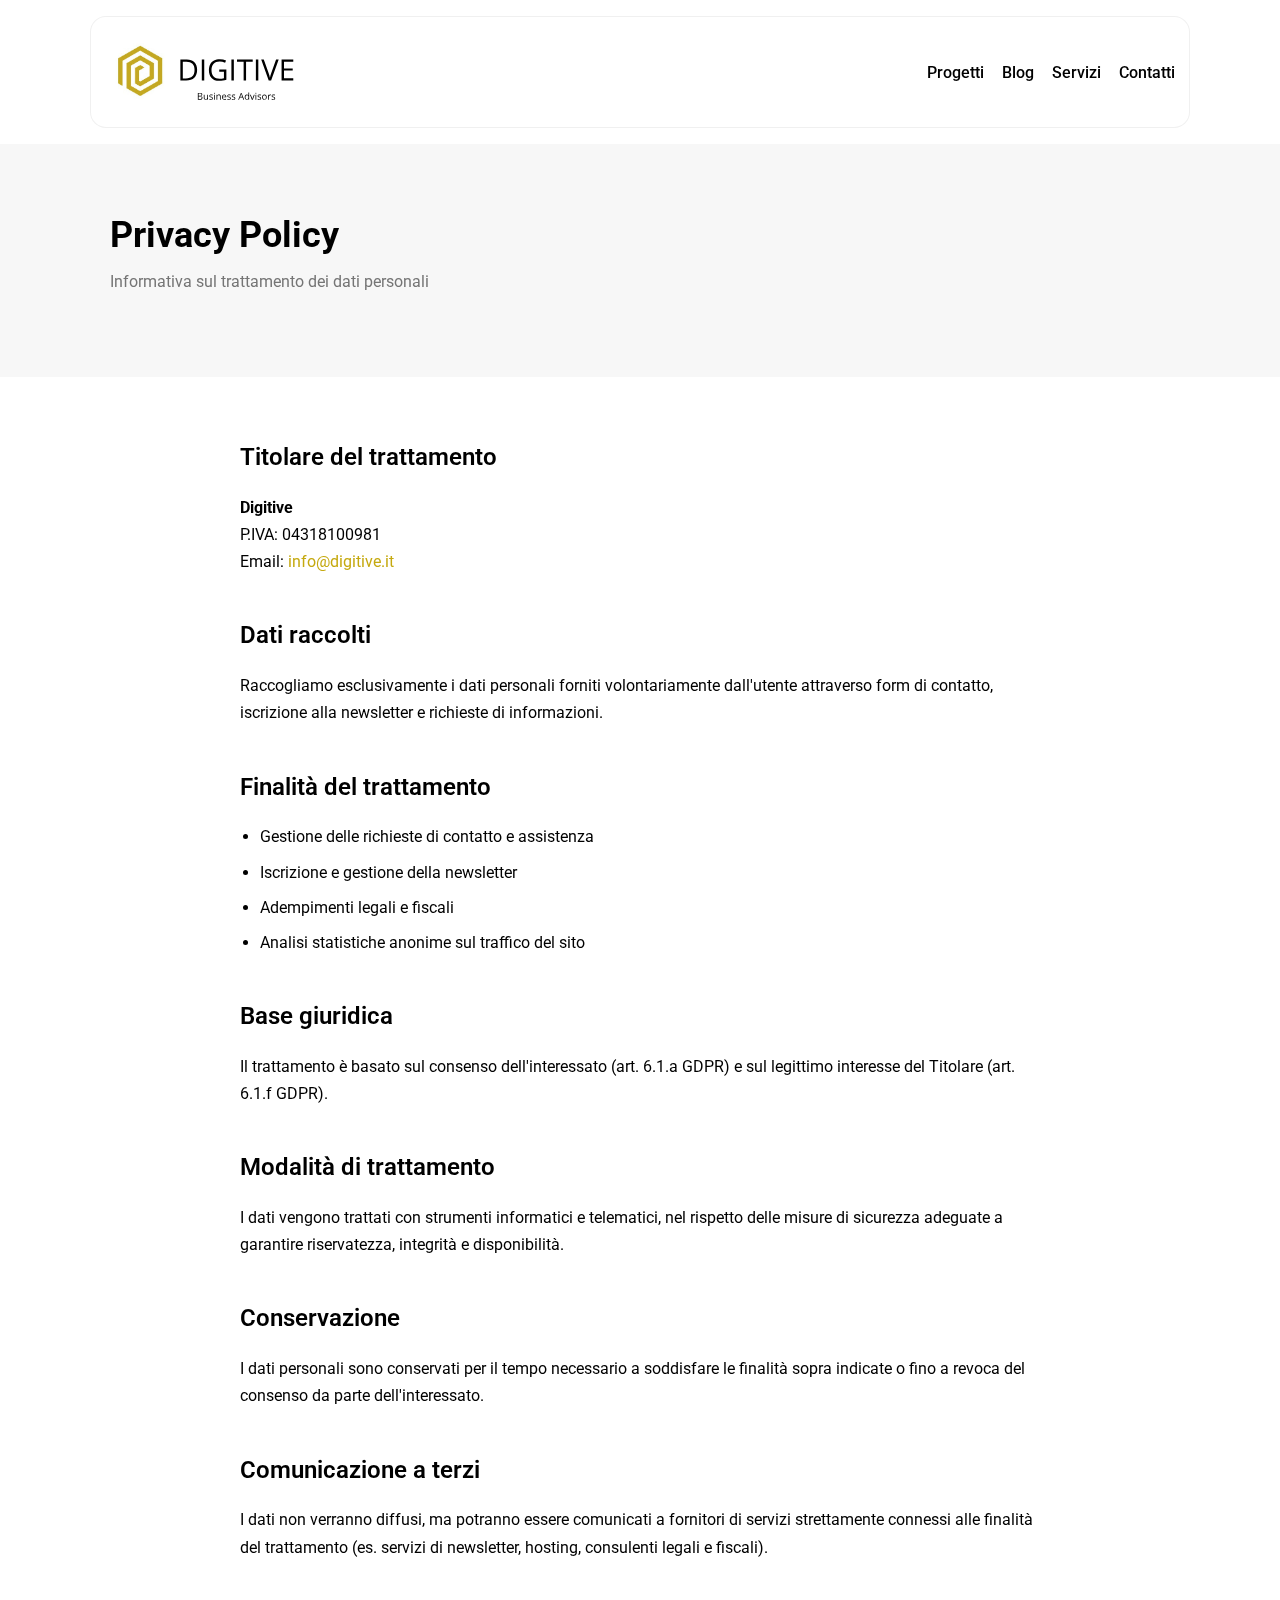
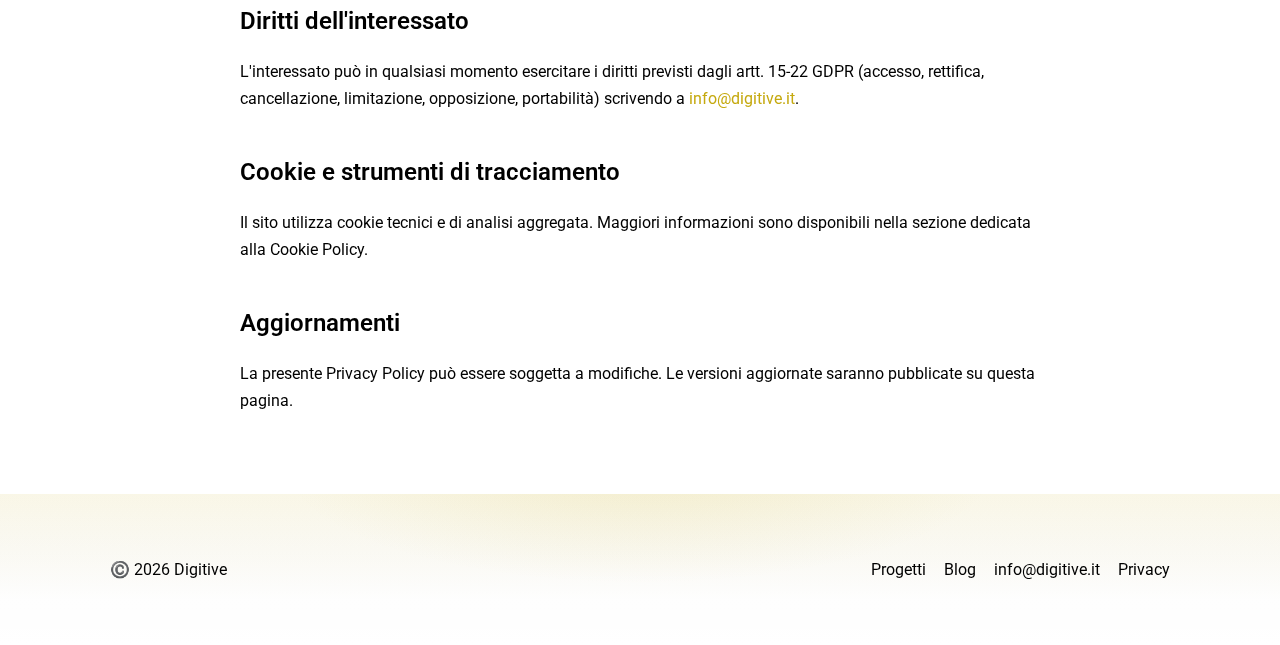
<file: privacy.html>
<!DOCTYPE html>
<html lang="it">
<head>
  <meta charset="utf-8">
  <meta name="viewport" content="width=device-width, initial-scale=1">
  <title>Privacy Policy — Digitive</title>
  <meta name="description" content="Privacy Policy di Digitive - Informativa sul trattamento dei dati personali.">
  <link rel="preconnect" href="https://fonts.gstatic.com" crossorigin>
  <link href="https://fonts.googleapis.com/css2?family=Roboto:wght@300;400;500;700&display=swap" rel="stylesheet">
  <link rel="stylesheet" href="css/style.css">

  <!-- Favicon -->
  <link rel="icon" href="img/favicon.png" type="image/png" sizes="32x32">
  <link rel="icon" href="img/favicon.png" type="image/png" sizes="16x16">
  <link rel="apple-touch-icon" href="img/favicon.png">

  <!-- Open Graph / Twitter -->
  <meta property="og:type" content="website">
  <meta property="og:title" content="Privacy Policy — Digitive">
  <meta property="og:description" content="Privacy Policy di Digitive - Informativa sul trattamento dei dati personali.">
  <meta property="og:url" content="https://digitive.it/privacy.html">
  <meta property="og:image" content="https://digitive.it/img/og-digitive.jpg">
  <meta property="og:image:width" content="1200">
  <meta property="og:image:height" content="630">
  <meta property="og:site_name" content="Digitive">
  <meta name="twitter:card" content="summary_large_image">
  <meta name="twitter:title" content="Privacy Policy — Digitive">
  <meta name="twitter:description" content="Privacy Policy di Digitive - Informativa sul trattamento dei dati personali.">
  <meta name="twitter:image" content="https://digitive.it/img/og-digitive.jpg">
</head>
<body>
  <header class="nav-wrap">
    <nav class="container nav">
      <a class="brand" href="/">
        <img src="img/digitive_logo.svg" alt="Digitive" class="logo" loading="eager">
      </a>

      <button class="hamburger" aria-label="Apri menu" onclick="document.body.classList.toggle('menu-open')">☰</button>
      <ul class="menu">
        <li><a href="projects.html">Progetti</a></li>
        <li><a href="blog/">Blog</a></li>
        <li><a href="/#servizi">Servizi</a></li>
        <li><a href="/#contatti">Contatti</a></li>
      </ul>
    </nav>
  </header>

  <section class="page-hero">
    <div class="container">
      <h1>Privacy Policy</h1>
      <p>Informativa sul trattamento dei dati personali</p>
    </div>
  </section>

  <section class="privacy-content">
    <div class="container">
      <div class="privacy-text">
        <h2>Titolare del trattamento</h2>
        <p><strong>Digitive</strong><br>
        P.IVA: 04318100981<br>
        Email: <a href="mailto:info@digitive.it">info@digitive.it</a></p>

        <h2>Dati raccolti</h2>
        <p>Raccogliamo esclusivamente i dati personali forniti volontariamente dall'utente attraverso form di contatto, iscrizione alla newsletter e richieste di informazioni.</p>

        <h2>Finalità del trattamento</h2>
        <ul>
          <li>Gestione delle richieste di contatto e assistenza</li>
          <li>Iscrizione e gestione della newsletter</li>
          <li>Adempimenti legali e fiscali</li>
          <li>Analisi statistiche anonime sul traffico del sito</li>
        </ul>

        <h2>Base giuridica</h2>
        <p>Il trattamento è basato sul consenso dell'interessato (art. 6.1.a GDPR) e sul legittimo interesse del Titolare (art. 6.1.f GDPR).</p>

        <h2>Modalità di trattamento</h2>
        <p>I dati vengono trattati con strumenti informatici e telematici, nel rispetto delle misure di sicurezza adeguate a garantire riservatezza, integrità e disponibilità.</p>

        <h2>Conservazione</h2>
        <p>I dati personali sono conservati per il tempo necessario a soddisfare le finalità sopra indicate o fino a revoca del consenso da parte dell'interessato.</p>

        <h2>Comunicazione a terzi</h2>
        <p>I dati non verranno diffusi, ma potranno essere comunicati a fornitori di servizi strettamente connessi alle finalità del trattamento (es. servizi di newsletter, hosting, consulenti legali e fiscali).</p>

        <h2>Diritti dell'interessato</h2>
        <p>L'interessato può in qualsiasi momento esercitare i diritti previsti dagli artt. 15-22 GDPR (accesso, rettifica, cancellazione, limitazione, opposizione, portabilità) scrivendo a <a href="mailto:info@digitive.it">info@digitive.it</a>.</p>

        <h2>Cookie e strumenti di tracciamento</h2>
        <p>Il sito utilizza cookie tecnici e di analisi aggregata. Maggiori informazioni sono disponibili nella sezione dedicata alla Cookie Policy.</p>

        <h2>Aggiornamenti</h2>
        <p>La presente Privacy Policy può essere soggetta a modifiche. Le versioni aggiornate saranno pubblicate su questa pagina.</p>
      </div>
    </div>
  </section>

  <footer class="footer">
    <div class="container footer-inner">
      <p>©️ <span id="y"></span> Digitive</p>
      <nav class="foot-nav">
        <a href="projects.html">Progetti</a>
        <a href="blog/">Blog</a>
        <a href="mailto:info@digitive.it">info@digitive.it</a>
        <a href="privacy.html">Privacy</a>
      </nav>
    </div>
  </footer>

  <script>
    document.getElementById('y').textContent = new Date().getFullYear();
  </script>
</body>
</html>
</file>
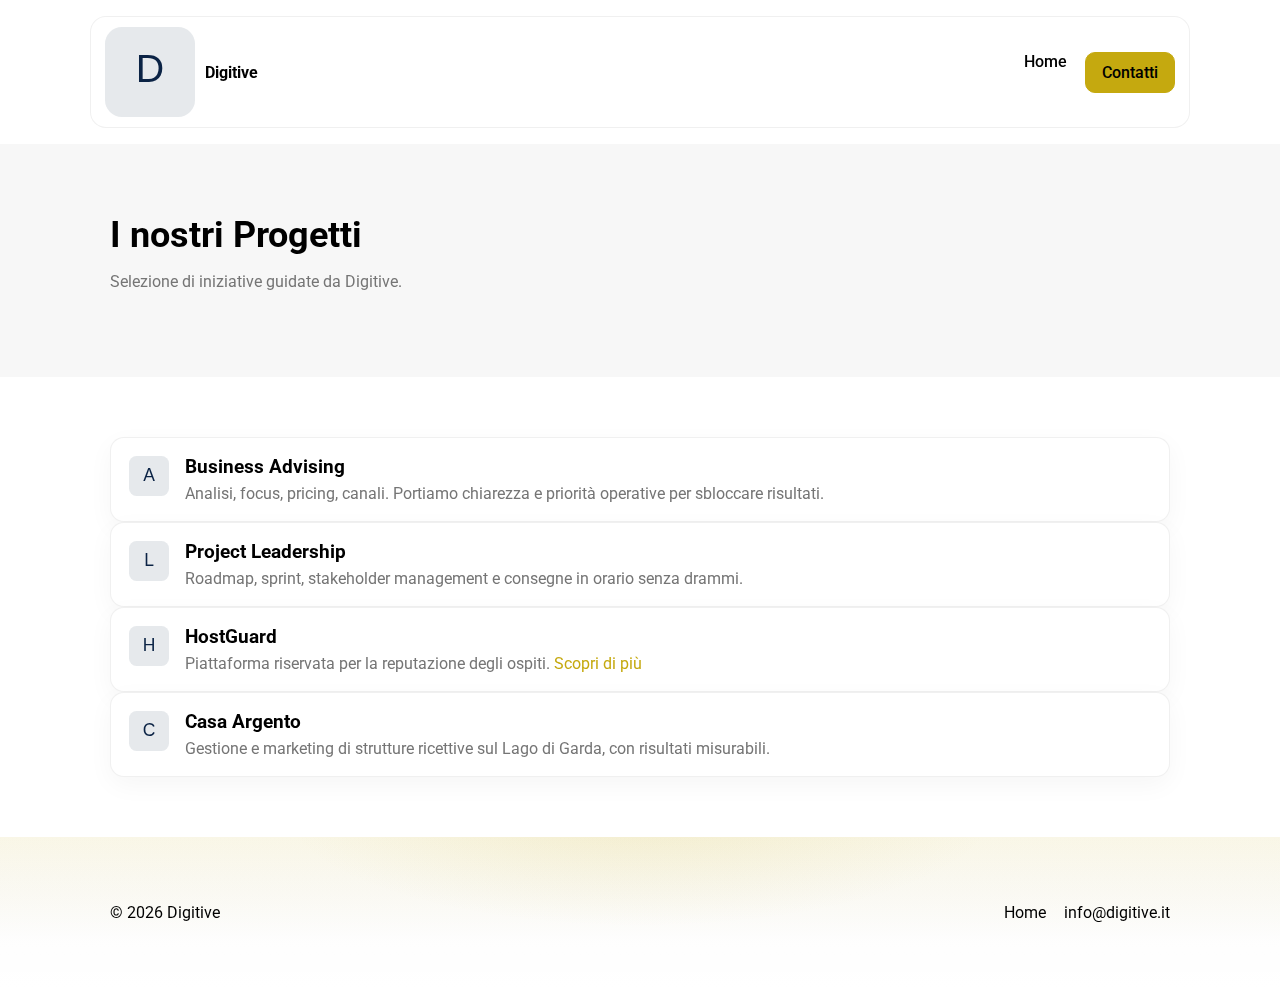
<file: projects.html>
<!DOCTYPE html>
<html lang="it">
<head>
  <meta charset="utf-8">
  <meta name="viewport" content="width=device-width, initial-scale=1">
  <title>Progetti — Digitive</title>
  <meta name="description" content="I progetti principali di Digitive.">
  <link href="https://fonts.googleapis.com/css2?family=Roboto:wght@300;400;500;700&display=swap" rel="stylesheet">
  <link rel="stylesheet" href="css/style.css">
  <meta property="og:title" content="Progetti — Digitive">
  <meta property="og:description" content="Business Advising, Project Leadership, HostGuard, Casa Argento.">
  <meta property="og:image" content="img/og-digitive.jpg">
</head>
<body>
  <header class="nav-wrap">
    <nav class="container nav">
      <a class="brand" href="/"><img src="img/logo.svg" class="logo" alt="Digitive logo"> <span class="brand-text">Digitive</span></a>
      <ul class="menu">
        <li><a href="/">Home</a></li>
        <li><a class="btn btn-primary" href="#contatti">Contatti</a></li>
      </ul>
    </nav>
  </header>

  <section class="page-hero">
    <div class="container">
      <h1>I nostri Progetti</h1>
      <p>Selezione di iniziative guidate da Digitive.</p>
    </div>
  </section>

  <section class="projects-list">
    <div class="container grid-2">
      <article class="proj">
        <img src="img/icn-adv.svg" class="proj-icn" alt="Business Advising icon">
        <div>
          <h3>Business Advising</h3>
          <p>Analisi, focus, pricing, canali. Portiamo chiarezza e priorità operative per sbloccare risultati.</p>
        </div>
      </article>

      <article class="proj">
        <img src="img/icn-lead.svg" class="proj-icn" alt="Project Leadership icon">
        <div>
          <h3>Project Leadership</h3>
          <p>Roadmap, sprint, stakeholder management e consegne in orario senza drammi.</p>
        </div>
      </article>

      <article class="proj">
        <img src="img/icn-hg.svg" class="proj-icn" alt="HostGuard icon">
        <div>
          <h3>HostGuard</h3>
          <p>Piattaforma riservata per la reputazione degli ospiti. <a href="https://www.hostguard.it" target="_blank" rel="noopener">Scopri di più</a></p>
        </div>
      </article>

      <article class="proj">
        <img src="img/icn-ca.svg" class="proj-icn" alt="Casa Argento icon">
        <div>
          <h3>Casa Argento</h3>
          <p>Gestione e marketing di strutture ricettive sul Lago di Garda, con risultati misurabili.</p>
        </div>
      </article>
    </div>
  </section>

  <footer id="contatti" class="footer">
    <div class="container footer-inner">
      <p>© <span id="y"></span> Digitive</p>
      <nav class="foot-nav">
        <a href="/">Home</a>
        <a href="mailto:info@digitive.it">info@digitive.it</a>
      </nav>
    </div>
  </footer>

  <script>document.getElementById('y').textContent=new Date().getFullYear()</script>
</body>
</html>
</file>
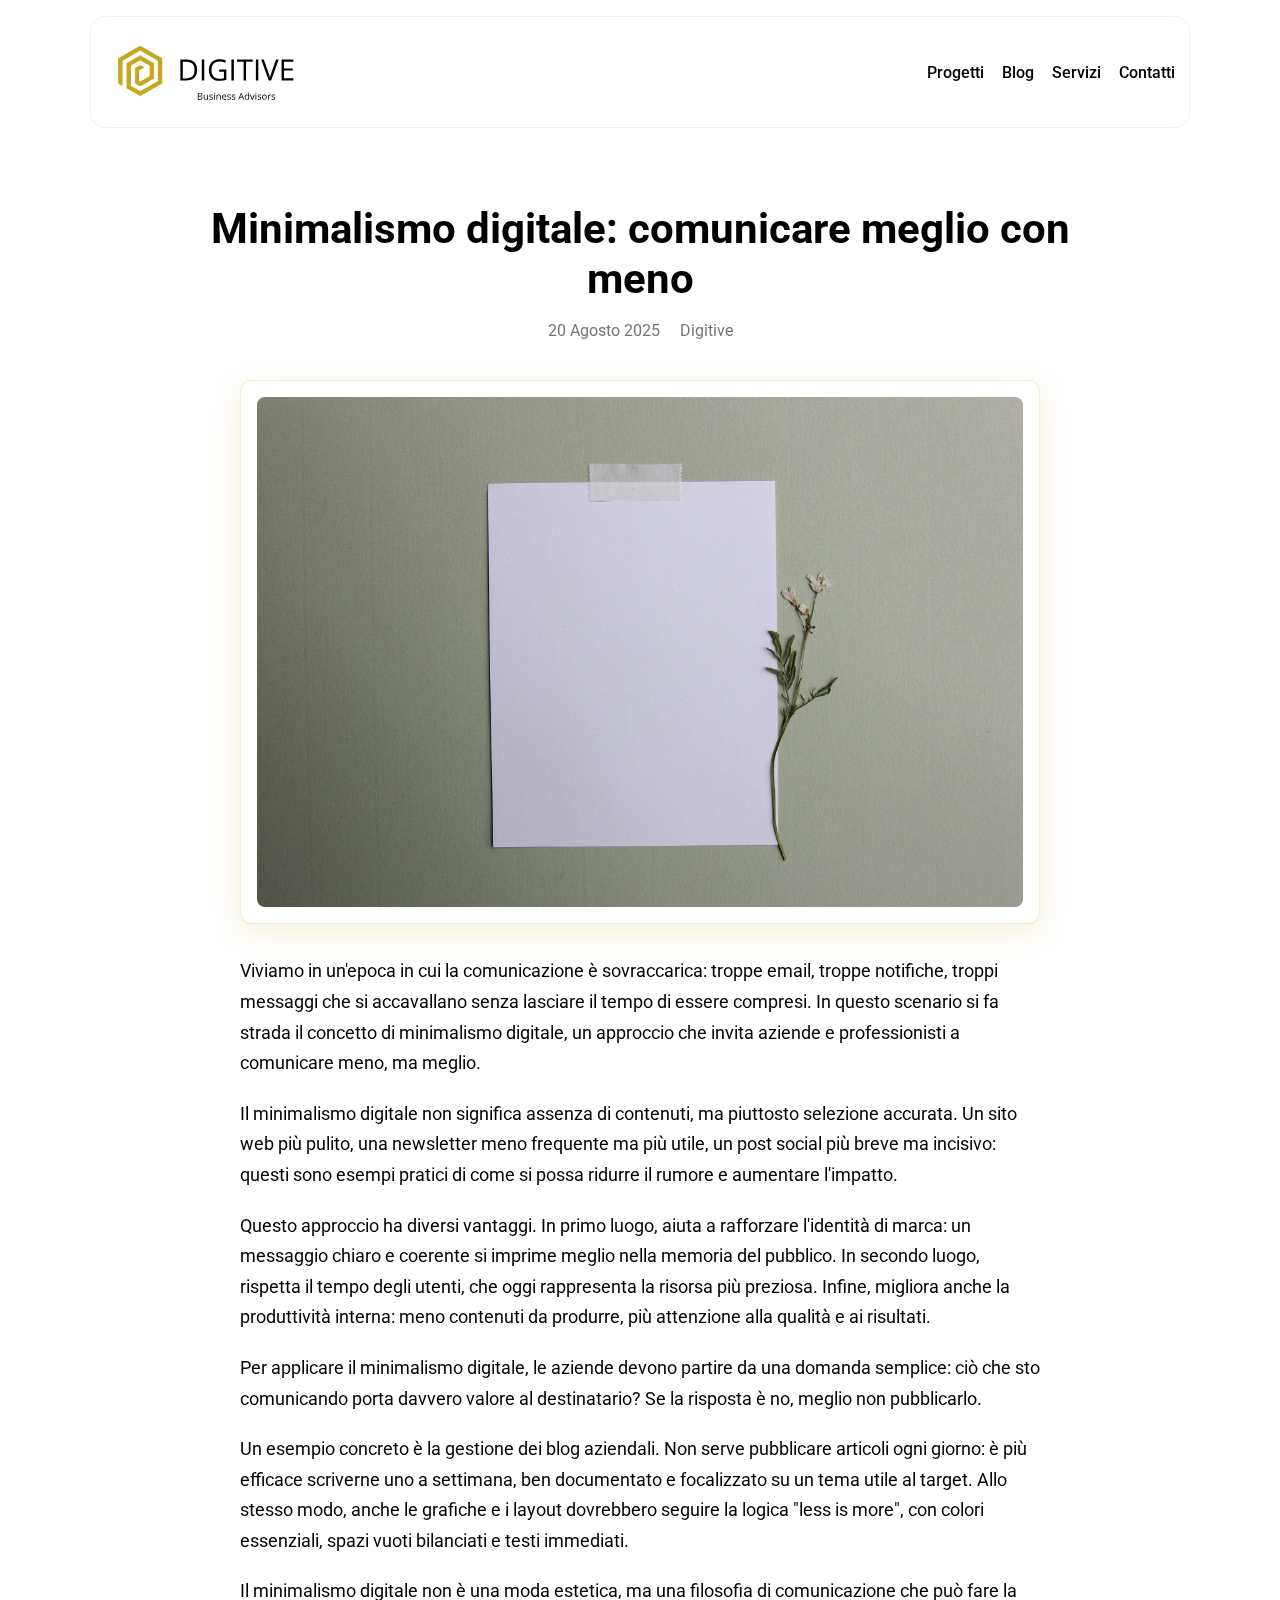
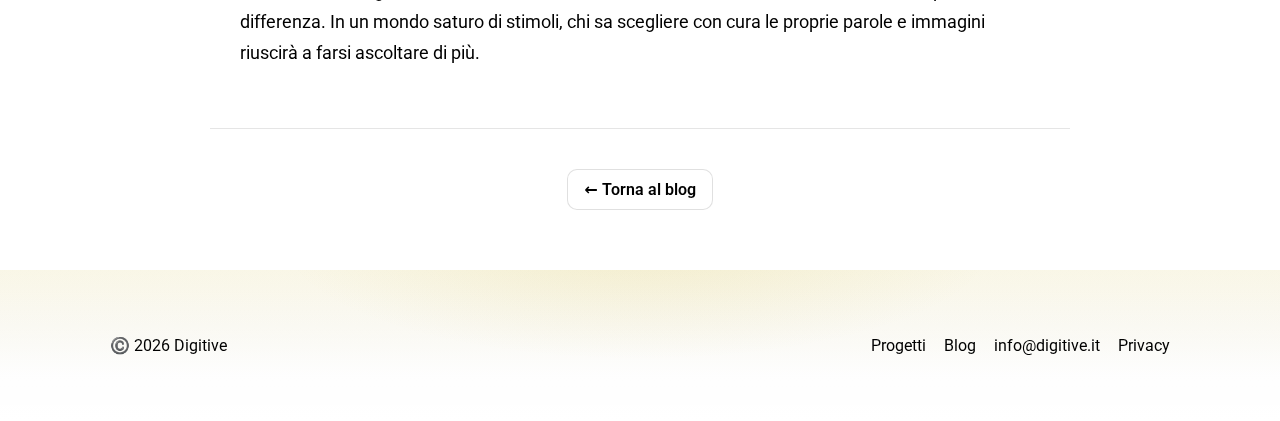
<file: blog/minimalismo-digitale-comunicazione.html>
<!DOCTYPE html>
<html lang="it">
<head>
  <meta charset="utf-8">
  <meta name="viewport" content="width=device-width, initial-scale=1">
  
  <!-- Canonical URL -->
  <link rel="canonical" href="https://www.digitive.it/blog/minimalismo-digitale-comunicazione.html">
  
  <!-- META BASE -->
  <meta name="description" content="Il minimalismo digitale aiuta a comunicare meglio con meno, riducendo il rumore informativo e rafforzando i messaggi chiave.">
  <meta name="keywords" content="digitive, intelligenza artificiale, comunicazione digitale, marketing, PMI">
  <meta name="author" content="Digitive">
  
  <!-- OPEN GRAPH -->
  <meta property="og:type" content="article">
  <meta property="og:title" content="Minimalismo digitale: comunicare meglio con meno">
  <meta property="og:description" content="Il minimalismo digitale aiuta a comunicare meglio con meno, riducendo il rumore informativo e rafforzando i messaggi chiave.">
  <meta property="og:url" content="https://www.digitive.it/blog/minimalismo-digitale-comunicazione.html">
  <meta property="og:image" content="https://www.digitive.it/static/img/og/minimalismo-digitale-comunicazione-20250820.jpg">
  <meta property="og:image:width" content="1200">
  <meta property="og:image:height" content="630">
  <meta property="og:site_name" content="Digitive">
  <meta property="article:published_time" content="2025-08-20T00:00:00+02:00">
  <meta property="og:updated_time" content="2025-08-20T00:00:00+02:00">
  
  <!-- TWITTER -->
  <meta name="twitter:card" content="summary_large_image">
  <meta name="twitter:title" content="Minimalismo digitale: comunicare meglio con meno">
  <meta name="twitter:description" content="Il minimalismo digitale aiuta a comunicare meglio con meno, riducendo il rumore informativo e rafforzando i messaggi chiave.">
  <meta name="twitter:image" content="https://www.digitive.it/static/img/og/minimalismo-digitale-comunicazione-20250820.jpg">
  
  <title>Minimalismo digitale: comunicare meglio con meno | Digitive</title>
  <link rel="preconnect" href="https://fonts.gstatic.com" crossorigin>
  <link href="https://fonts.googleapis.com/css2?family=Roboto:wght@300;400;500;700&display=swap" rel="stylesheet">
  <link rel="stylesheet" href="../css/style.css">

  <!-- Favicon -->
  <link rel="icon" href="../img/favicon.png" type="image/png" sizes="32x32">
  <link rel="icon" href="../img/favicon.png" type="image/png" sizes="16x16">
  <link rel="apple-touch-icon" href="../img/favicon.png">
</head>
<body>
  <header class="nav-wrap">
    <nav class="container nav">
      <a class="brand" href="/">
        <img src="../img/digitive_logo.svg" alt="Digitive" class="logo" loading="eager">
      </a>

      <button class="hamburger" aria-label="Apri menu" onclick="document.body.classList.toggle('menu-open')">☰</button>
      <ul class="menu">
        <li><a href="../projects.html">Progetti</a></li>
        <li><a href="../blog/">Blog</a></li>
        <li><a href="../#servizi">Servizi</a></li>
        <li><a href="../#contatti">Contatti</a></li>
      </ul>
    </nav>
  </header>

  <article class="blog-post">
    <div class="container">
      <header class="post-header">
        <h1>Minimalismo digitale: comunicare meglio con meno</h1>
        <div class="post-meta">
          <time datetime="2025-08-20">20 Agosto 2025</time>
          <span class="post-author">Digitive</span>
        </div>
      </header>

      <div class="post-content">
        <div class="blog-post-image-card portrait">
          <img src="../static/img/art2.jpg" alt="Minimalismo digitale nella comunicazione aziendale online" class="blog-post-image" loading="lazy">
        </div>
        
        <p>Viviamo in un'epoca in cui la comunicazione è sovraccarica: troppe email, troppe notifiche, troppi messaggi che si accavallano senza lasciare il tempo di essere compresi. In questo scenario si fa strada il concetto di minimalismo digitale, un approccio che invita aziende e professionisti a comunicare meno, ma meglio.</p>

        <p>Il minimalismo digitale non significa assenza di contenuti, ma piuttosto selezione accurata. Un sito web più pulito, una newsletter meno frequente ma più utile, un post social più breve ma incisivo: questi sono esempi pratici di come si possa ridurre il rumore e aumentare l'impatto.</p>

        <p>Questo approccio ha diversi vantaggi. In primo luogo, aiuta a rafforzare l'identità di marca: un messaggio chiaro e coerente si imprime meglio nella memoria del pubblico. In secondo luogo, rispetta il tempo degli utenti, che oggi rappresenta la risorsa più preziosa. Infine, migliora anche la produttività interna: meno contenuti da produrre, più attenzione alla qualità e ai risultati.</p>

        <p>Per applicare il minimalismo digitale, le aziende devono partire da una domanda semplice: ciò che sto comunicando porta davvero valore al destinatario? Se la risposta è no, meglio non pubblicarlo.</p>

        <p>Un esempio concreto è la gestione dei blog aziendali. Non serve pubblicare articoli ogni giorno: è più efficace scriverne uno a settimana, ben documentato e focalizzato su un tema utile al target. Allo stesso modo, anche le grafiche e i layout dovrebbero seguire la logica "less is more", con colori essenziali, spazi vuoti bilanciati e testi immediati.</p>

        <p>Il minimalismo digitale non è una moda estetica, ma una filosofia di comunicazione che può fare la differenza. In un mondo saturo di stimoli, chi sa scegliere con cura le proprie parole e immagini riuscirà a farsi ascoltare di più.</p>
      </div>

      <footer class="post-footer">
        <a href="../blog/" class="btn btn-ghost">← Torna al blog</a>
      </footer>
    </div>
  </article>

  <footer class="footer">
    <div class="container footer-inner">
      <p>©️ <span id="y"></span> Digitive</p>
      <nav class="foot-nav">
        <a href="../projects.html">Progetti</a>
        <a href="../blog/">Blog</a>
        <a href="mailto:info@digitive.it">info@digitive.it</a>
        <a href="../privacy.html">Privacy</a>
      </nav>
    </div>
  </footer>

  <script>
    document.getElementById('y').textContent = new Date().getFullYear();
  </script>
</body>
</html>
</file>
<file: css/style.css>
:root{
  --dg-primary:#C5A90F;  /* oro Digitive */
  --dg-primary-dark:#A08A0C;  /* oro Digitive più scuro per focus */
  --dg-ink:#000000;      /* testo principale (nero) */
  --dg-muted:#757575;    /* testo secondario (grigio medio) */
  --dg-bg:#F7F7F7;       /* sfondo chiaro */
  --dg-card:#FFFFFF;     /* pannelli/box */
  --radius:14px;
  --focus-outline:2px solid var(--dg-primary);
  --focus-offset:2px;
}

*{box-sizing:border-box}
html,body{
  margin:0; padding:0;
  font-family:Roboto,system-ui,-apple-system,Segoe UI,Arial,sans-serif;
  color:var(--dg-ink); background:#fff;
}
img{max-width:100%;display:block}
.container{max-width:1100px;margin:0 auto;padding:0 20px}

/* NAV */
.nav-wrap{position:sticky;top:0;z-index:50;background:transparent}
.nav{
  margin:16px auto; padding:10px 14px; border-radius:16px;
  backdrop-filter:saturate(140%) blur(12px);
  background:rgba(255,255,255,.78);
  display:flex;align-items:center;justify-content:space-between;
  border:1px solid rgba(0,0,0,.06)
}
.brand{display:flex;align-items:center;gap:10px;text-decoration:none}
.logo{height:28px}
.brand-text{font-weight:700;color:var(--dg-ink)}
.menu{list-style:none;display:flex;gap:18px;margin:0;padding:0}
.menu a{color:var(--dg-ink);text-decoration:none;font-weight:500;position:relative;transition:all 0.3s ease}
.menu a:hover{
  color:var(--dg-muted);
  text-decoration:underline;
  text-underline-offset:4px;
  text-decoration-color:var(--dg-muted);
}
.menu a:hover::after{
  content:'';
  position:absolute;
  bottom:-2px;
  left:0;
  right:0;
  height:2px;
  background:var(--dg-muted);
  box-shadow:0 2px 8px rgba(117,117,117,0.3);
  transform:scaleX(1);
  transition:transform 0.3s ease;
}
.menu a::after{
  content:'';
  position:absolute;
  bottom:-2px;
  left:0;
  right:0;
  height:2px;
  background:var(--dg-muted);
  box-shadow:0 2px 8px rgba(117,117,117,0.3);
  transform:scaleX(0);
  transition:transform 0.3s ease;
}
.menu a:focus{
  outline:var(--focus-outline);
  outline-offset:var(--focus-offset);
  border-radius:6px;
}
.hamburger{display:none;border:0;background:transparent;font-size:22px;cursor:pointer}
.hamburger:focus{
  outline:var(--focus-outline);
  outline-offset:var(--focus-offset);
  border-radius:6px;
}

/* BUTTONS */
.btn{
  display:inline-block;padding:10px 16px;border-radius:10px;
  text-decoration:none;font-weight:600;border:1px solid transparent
}
.btn-primary{background:var(--dg-primary);color:#fff;border-color:var(--dg-primary)}
.btn-primary:hover{filter:brightness(1.05)}
.btn-primary:focus{
  outline:var(--focus-outline);
  outline-offset:var(--focus-offset);
  background:var(--dg-primary-dark);
}
.btn-ghost{border-color:rgba(0,0,0,.12);color:var(--dg-ink);background:#fff}
.btn-ghost:hover{background:#fafafa}
.btn-ghost:focus{
  outline:var(--focus-outline);
  outline-offset:var(--focus-offset);
  background:#f5f5f5;
}

/* HERO */
.hero{
  position:relative;padding:110px 0 90px;
  background:linear-gradient(180deg,var(--dg-bg),transparent)
}
.hero-inner{position:relative;z-index:2;text-align:center}
.hero h1{font-size:42px;line-height:1.1;margin:0 0 12px}
.hero p{font-size:18px;margin:0 0 20px;color:var(--dg-muted)}
.cta{display:flex;gap:12px;justify-content:center;flex-wrap:wrap}
.hero-bg{
  position:absolute;inset:0;
  background:
    radial-gradient(1200px 400px at 50% 100%, rgba(197,169,15,.18), transparent 60%),
    url('../img/bg-fade.jpg') no-repeat center/cover;
  opacity:.65;animation:fadeUp .9s ease .15s both
}
@keyframes fadeUp{from{opacity:0;transform:translateY(10px)}to{opacity:.65;transform:none}}

/* FEATURES */
.features{padding:70px 0 40px;background:#fff}
.grid-3{display:grid;grid-template-columns:repeat(3,1fr);gap:20px}
.card{
  background:var(--dg-card);
  border-radius:var(--radius);
  box-shadow:0 8px 26px rgba(0,0,0,.06);
  padding:22px;
  border:1px solid rgba(0,0,0,.05);
  transition:all 0.3s ease;
  position:relative;
}

.card:hover{
  transform:translateY(-4px);
  box-shadow:0 12px 40px rgba(197,169,15,0.2);
  border-color:rgba(197,169,15,0.3);
}
.card .icn{width:44px;height:44px;margin-bottom:10px}

/* Lottie animations */
.lottie-container{
  width:44px;
  height:44px;
  margin-bottom:10px;
  display:flex;
  align-items:center;
  justify-content:center;
}

/* Card animations */
.card{
  transition:all 0.4s cubic-bezier(0.4, 0, 0.2, 1);
  transform:translateY(20px);
  opacity:0;
}

.card-fade-in{
  transform:translateY(0);
  opacity:1;
}

.card-glow{
  box-shadow:
    0 8px 26px rgba(0,0,0,.06),
    0 0 0 1px rgba(197,169,15,.1),
    0 0 20px rgba(197,169,15,.15),
    0 0 40px rgba(197,169,15,.1);
  transform:translateY(-2px);
}

/* PAGE HERO */
.page-hero{padding:70px 0;background:var(--dg-bg)}
.page-hero h1{margin:0 0 8px;font-size:36px}
.page-hero p{color:var(--dg-muted)}

/* PROJECTS */
.projects-list{padding:60px 0}



/* MODAL */
.modal{
  position:fixed;
  top:0;
  left:0;
  width:100%;
  height:100%;
  z-index:9999;
  opacity:0;
  visibility:hidden;
  transition:opacity 0.3s ease, visibility 0.3s ease;
  pointer-events:none;
}

.modal--open{
  opacity:1;
  visibility:visible;
  pointer-events:auto;
}

.modal__overlay{
  position:fixed;
  top:0;
  left:0;
  width:100%;
  height:100%;
  background:rgba(0,0,0,.6);
  backdrop-filter:blur(2px);
}

.modal__dialog{
  position:fixed;
  top:50%;
  left:50%;
  transform:translate(-50%,-50%);
  width:calc(100% - 48px);
  max-width:500px;
  background:#fff;
  border-radius:16px;
  box-shadow:0 24px 80px rgba(0,0,0,.4);
  overflow:hidden;
  display:flex;
  flex-direction:column;
  max-height:60vh;
}

.modal__header{
  position:relative;
  height:200px;
  overflow:hidden;
}

.modal__image{
  width:100%;
  height:100%;
  object-fit:cover;
}

.modal__close{
  position:absolute;
  top:20px;
  right:20px;
  width:44px;
  height:44px;
  background:rgba(255,255,255,.95);
  border:none;
  border-radius:50%;
  font-size:28px;
  cursor:pointer;
  display:flex;
  align-items:center;
  justify-content:center;
  transition:all 0.2s ease;
  z-index:10;
}

.modal__close:hover{
  background:#fff;
  transform:scale(1.1);
  box-shadow:0 4px 12px rgba(0,0,0,.15);
}

.modal__body{
  padding:32px;
  flex:1;
  overflow-y:auto;
}

.modal__title{
  margin:0 0 16px;
  font-size:24px;
  font-weight:600;
  color:var(--dg-ink);
  line-height:1.2;
}

.modal__content{
  font-size:15px;
  line-height:1.6;
  color:var(--dg-ink);
  margin-bottom:0;
}

.modal__footer{
  padding:24px 32px;
  border-top:1px solid rgba(0,0,0,.08);
  display:flex;
  gap:12px;
  justify-content:flex-end;
  background:rgba(0,0,0,.02);
}

.modal__cta{
  background:var(--dg-primary);
  color:#fff;
  padding:14px 28px;
  border-radius:var(--radius);
  text-decoration:none;
  font-weight:500;
  font-size:15px;
  transition:all 0.2s ease;
  box-shadow:0 2px 8px rgba(197,169,15,0.3);
}

.modal__cta:hover{
  background:var(--dg-primary-dark);
  transform:translateY(-2px);
  box-shadow:0 4px 16px rgba(197,169,15,0.4);
}

.modal__close-btn{
  background:transparent;
  color:var(--dg-muted);
  border:1px solid rgba(0,0,0,.12);
  padding:14px 28px;
  border-radius:var(--radius);
  cursor:pointer;
  font-weight:500;
  font-size:15px;
  transition:all 0.2s ease;
}

.modal__close-btn:hover{
  background:rgba(0,0,0,.05);
  color:var(--dg-ink);
  border-color:rgba(0,0,0,.2);
}
.proj{
  display:flex;gap:16px;align-items:flex-start;background:#fff;
  border:1px solid rgba(0,0,0,.06);border-radius:var(--radius);
  padding:18px;box-shadow:0 8px 26px rgba(0,0,0,.04);
  transition:all 0.3s ease;
  position:relative;
}

.proj:hover{
  transform:translateY(-4px);
  box-shadow:0 12px 40px rgba(197,169,15,0.2);
  border-color:rgba(197,169,15,0.3);
  background:rgba(197,169,15,0.05);
  cursor:pointer;
}

.proj-glow{
  box-shadow:
    0 8px 26px rgba(0,0,0,.04),
    0 0 0 1px rgba(197,169,15,.1),
    0 0 20px rgba(197,169,15,.15),
    0 0 40px rgba(197,169,15,.1);
  transform:translateY(-2px);
}
.proj-icn{width:40px;height:40px}
.proj h3{margin:0 0 6px}
.proj p{margin:0;color:var(--dg-muted)}
.proj a{color:var(--dg-primary);text-decoration:none}
.proj a:hover{text-decoration:underline}
.proj a:focus{
  outline:var(--focus-outline);
  outline-offset:var(--focus-offset);
  border-radius:4px;
  text-decoration:underline;
}

/* NEWSLETTER */
.newsletter{padding:40px 0 80px;background:#fff}
.newsletter h2{text-align:center;margin:0 0 12px}
.section-subtitle{
  text-align:center;
  color:var(--dg-muted);
  font-size:18px;
  margin:0 0 40px;
  line-height:1.5;
}

/* CURATED LINKS */
.curated-links{
  margin-top:20px;
}
.curated-links .loading{
  text-align:center;
  color:var(--dg-muted);
  font-size:16px;
  padding:40px 0;
}
.curated-links .error{
  text-align:center;
  color:var(--dg-muted);
  font-size:16px;
  padding:40px 0;
  background:rgba(0,0,0,.02);
  border-radius:var(--radius);
  border:1px solid rgba(0,0,0,.05);
}
.curated-grid{
  display:flex;
  gap:20px;
  margin-top:20px;
  justify-content:center;
}
.curated-card{
  flex:1;
  max-width:300px;
  background:var(--dg-card);
  border-radius:var(--radius);
  box-shadow:0 4px 12px rgba(0,0,0,.08);
  border:1px solid rgba(0,0,0,.06);
  overflow:hidden;
  transition:all 0.3s ease;
  text-decoration:none;
  color:inherit;
  display:block;
}
.curated-card:hover{
  transform:translateY(-4px);
  box-shadow:0 8px 24px rgba(0,0,0,.12);
}
.curated-card-image{
  width:100%;
  height:120px;
  background:var(--dg-muted);
  position:relative;
  overflow:hidden;
}
.curated-card-image img{
  width:100%;
  height:100%;
  object-fit:cover;
  transition:transform 0.3s ease;
}
.curated-card:hover .curated-card-image img{
  transform:scale(1.1);
}
.curated-card-content{
  padding:16px;
}
.curated-card h3{
  font-size:16px;
  line-height:1.3;
  margin:0 0 8px;
  color:var(--dg-ink);
  font-weight:600;
}
.curated-card p{
  font-size:13px;
  line-height:1.4;
  margin:0;
  color:var(--dg-muted);
}

/* METHOD SECTION */
.method-section{
  padding:32px 0;
  background:var(--dg-bg);
}

.method-section h2{
  text-align:center;
  margin:0 0 16px;
  font-size:36px;
  font-weight:600;
  color:var(--dg-ink);
}

.method-subtitle{
  text-align:center;
  color:var(--dg-muted);
  font-size:18px;
  margin:0 0 60px;
  line-height:1.5;
}

/* TIMELINE */
.timeline{
  display:flex;
  justify-content:space-between;
  align-items:flex-start;
  gap:40px;
  position:relative;
  max-width:1000px;
  margin:0 auto;
}

.timeline::before{
  content:'';
  position:absolute;
  top:40px;
  left:0;
  right:0;
  height:2px;
  background:linear-gradient(90deg, var(--dg-primary) 0%, var(--dg-primary-dark) 100%);
  z-index:1;
}

.timeline-step{
  flex:1;
  text-align:center;
  position:relative;
  z-index:2;
  cursor:pointer;
  transition:all 0.3s ease;
}

.step-icon{
  width:80px;
  height:80px;
  background:#fff;
  border:3px solid var(--dg-primary);
  border-radius:50%;
  display:flex;
  align-items:center;
  justify-content:center;
  margin:0 auto 20px;
  color:var(--dg-primary);
  transition:all 0.3s ease;
  box-shadow:0 4px 16px rgba(0,0,0,.1);
}

.timeline-step:hover .step-icon{
  background:var(--dg-primary);
  color:#fff;
  transform:scale(1.1);
  box-shadow:0 8px 24px rgba(197,169,15,0.3);
}

.timeline-step h3{
  margin:0 0 8px;
  font-size:20px;
  font-weight:600;
  color:var(--dg-ink);
}

.step-content{
  position:absolute;
  top:120px;
  left:50%;
  transform:translateX(-50%);
  background:#fff;
  padding:16px 20px;
  border-radius:12px;
  box-shadow:0 8px 32px rgba(0,0,0,.15);
  border:1px solid rgba(0,0,0,.08);
  width:280px;
  opacity:0;
  visibility:hidden;
  transition:all 0.3s ease;
  z-index:10;
}

.step-content::before{
  content:'';
  position:absolute;
  top:-8px;
  left:50%;
  transform:translateX(-50%);
  width:0;
  height:0;
  border-left:8px solid transparent;
  border-right:8px solid transparent;
  border-bottom:8px solid #fff;
}

.step-content p{
  margin:0;
  font-size:14px;
  line-height:1.5;
  color:var(--dg-ink);
}

.timeline-step:hover .step-content{
  opacity:1;
  visibility:visible;
  transform:translateX(-50%) translateY(8px);
}

/* HIGHLIGHTS */
.highlights{
  padding:40px 0 20px;
  background:#fff;
}

.highlights-bubbles{
  display:flex;
  justify-content:center;
  align-items:flex-start;
  gap:40px;
  flex-wrap:wrap;
}

.highlight-item{
  display:flex;
  flex-direction:column;
  align-items:center;
  text-align:center;
  max-width:200px;
}

.highlight-bubble{
  position:relative;
  width:120px;
  height:120px;
  border-radius:50%;
  display:flex;
  align-items:center;
  justify-content:center;
  cursor:pointer;
  transition:all 0.3s ease;
  box-shadow:0 4px 16px rgba(0,0,0,.1);
  animation:bounce 3s ease-in-out infinite;
  margin-bottom:16px;
}

.highlight-bubble:nth-child(2){
  animation-delay:0.5s;
}

.highlight-bubble:nth-child(3){
  animation-delay:1s;
}

.highlight-bubble:hover{
  transform:scale(1.1);
  box-shadow:0 8px 32px rgba(0,0,0,.2);
  animation-play-state:paused;
}

@keyframes bounce{
  0%, 20%, 50%, 80%, 100%{
    transform:translateY(0);
  }
  40%{
    transform:translateY(-8px);
  }
  60%{
    transform:translateY(-4px);
  }
}

.highlight-grey{
  background:#757575;
  color:#fff;
}

.highlight-white{
  background:#fff;
  border:2px solid rgba(0,0,0,.1);
  color:var(--dg-ink);
}

.highlight-gold{
  background:var(--dg-primary);
  color:var(--dg-ink);
}

.bubble-number{
  font-size:28px;
  font-weight:700;
  line-height:1;
}

.highlight-text{
  font-size:14px;
  line-height:1.4;
  margin-bottom:8px;
  color:var(--dg-ink);
  font-weight:500;
}

.highlight-source{
  font-size:12px;
  color:var(--dg-muted);
  font-weight:400;
}

/* COUNTERS */
.counters{
  padding:40px 0;
  background:#fff;
}

.counters h2{
  text-align:center;
  margin:0 0 30px;
  font-size:28px;
  font-weight:600;
  color:var(--dg-ink);
}

.counters-bubbles{
  display:flex;
  justify-content:center;
  align-items:center;
  gap:30px;
  flex-wrap:wrap;
}

.counter-bubble{
  display:flex;
  flex-direction:column;
  align-items:center;
  text-align:center;
  cursor:pointer;
  transition:all 0.3s ease;
  animation:bounce 3s ease-in-out infinite;
}

.counter-bubble:nth-child(2){
  animation-delay:0.5s;
}

.counter-bubble:nth-child(3){
  animation-delay:1s;
}

.counter-bubble:hover{
  transform:scale(1.1);
  animation-play-state:paused;
}

.counter-bubble .bubble-number{
  width:80px;
  height:80px;
  border-radius:50%;
  background:var(--dg-primary);
  color:var(--dg-ink);
  display:flex;
  align-items:center;
  justify-content:center;
  font-size:24px;
  font-weight:700;
  margin-bottom:12px;
  box-shadow:0 4px 16px rgba(0,0,0,.1);
}

.bubble-label{
  font-size:12px;
  color:var(--dg-muted);
  font-weight:500;
  line-height:1.3;
}

/* CTA SECTION */
.cta-section{
  padding:40px 0;
  background:var(--dg-bg);
  text-align:center;
}

.cta-section h2{
  text-align:center;
  margin:0 0 16px;
  font-size:36px;
  font-weight:600;
  color:var(--dg-ink);
}

.cta-subtitle{
  text-align:center;
  color:var(--dg-muted);
  font-size:18px;
  margin:0 0 40px;
  line-height:1.5;
}

.cta-buttons{
  display:flex;
  gap:16px;
  justify-content:center;
  align-items:center;
  flex-wrap:wrap;
  text-align:center;
}

/* BLOG PREVIEW */
.blog-preview{
  padding:40px 0;
  background:var(--dg-bg);
}

.blog-preview h2{
  text-align:center;
  margin:0 0 40px;
  font-size:36px;
  font-weight:600;
  color:var(--dg-ink);
}

.blog-preview-grid{
  display:grid;
  grid-template-columns:repeat(3,1fr);
  gap:20px;
}

.blog-preview-card{
  background:#fff;
  border-radius:var(--radius);
  box-shadow:0 4px 16px rgba(0,0,0,.08);
  overflow:hidden;
  transition:all 0.3s ease;
}

.blog-preview-card:hover{
  transform:translateY(-4px);
  box-shadow:0 8px 32px rgba(0,0,0,.12);
}

.blog-preview-content{
  padding:24px;
}

.blog-preview-content h3{
  margin:0 0 12px;
  font-size:16px;
  font-weight:600;
  color:var(--dg-ink);
  line-height:1.3;
}

.blog-preview-content p{
  margin:0 0 16px;
  font-size:14px;
  line-height:1.5;
  color:var(--dg-muted);
}

.blog-preview-link{
  color:var(--dg-primary);
  text-decoration:none;
  font-weight:500;
  font-size:14px;
  transition:color 0.2s ease;
}

.blog-preview-link:hover{
  color:var(--dg-primary-dark);
}

/* CONTACT MODAL */
.contact-modal{
  position:fixed;
  top:0;
  left:0;
  width:100%;
  height:100%;
  z-index:9999;
  opacity:0;
  visibility:hidden;
  transition:all 0.3s ease;
}

.contact-modal--open{
  opacity:1;
  visibility:visible;
}

.contact-modal__overlay{
  position:absolute;
  top:0;
  left:0;
  width:100%;
  height:100%;
  background:rgba(0,0,0,0.5);
  backdrop-filter:blur(4px);
}

.contact-modal__dialog{
  position:absolute;
  top:50%;
  left:50%;
  transform:translate(-50%, -50%);
  background:#fff;
  border-radius:var(--radius);
  box-shadow:0 20px 60px rgba(0,0,0,0.3);
  max-width:400px;
  width:calc(100% - 40px);
  max-height:80vh;
  overflow-y:auto;
}

.contact-modal__close{
  position:absolute;
  top:16px;
  right:16px;
  width:32px;
  height:32px;
  border:none;
  background:transparent;
  font-size:24px;
  cursor:pointer;
  color:var(--dg-muted);
  border-radius:50%;
  display:flex;
  align-items:center;
  justify-content:center;
  transition:all 0.2s ease;
}

.contact-modal__close:hover{
  background:rgba(0,0,0,0.1);
  color:var(--dg-ink);
}

.contact-modal__content{
  padding:32px;
}

.contact-modal__content h2{
  margin:0 0 24px;
  font-size:24px;
  font-weight:600;
  color:var(--dg-ink);
  text-align:center;
}

.contact-info{
  display:flex;
  flex-direction:column;
  gap:20px;
}

.contact-item{
  display:flex;
  align-items:center;
  gap:16px;
  padding:16px;
  border-radius:8px;
  background:var(--dg-bg);
  transition:all 0.2s ease;
}

.contact-item:hover{
  background:rgba(197,169,15,0.1);
  transform:translateY(-2px);
}

.contact-icon{
  font-size:24px;
  width:40px;
  height:40px;
  display:flex;
  align-items:center;
  justify-content:center;
  background:var(--dg-primary);
  border-radius:50%;
  color:#fff;
  flex-shrink:0;
}

.contact-details h3{
  margin:0 0 4px;
  font-size:14px;
  font-weight:500;
  color:var(--dg-muted);
  text-transform:uppercase;
  letter-spacing:0.5px;
}

.contact-details a{
  color:var(--dg-ink);
  text-decoration:none;
  font-size:16px;
  font-weight:600;
  transition:color 0.2s ease;
}

.contact-details a:hover{
  color:var(--dg-primary);
}

.contact-details a:focus{
  outline:var(--focus-outline);
  outline-offset:var(--focus-offset);
  border-radius:4px;
}

/* FOOTER */
.footer{
  padding:50px 0;
  background:
    radial-gradient(600px 200px at 50% -20%, rgba(197,169,15,.12), transparent 60%),
    linear-gradient(180deg, rgba(197,169,15,0.1) 0%, rgba(197,169,15,0.05) 30%, rgba(255,255,255,0.8) 70%, #fff 100%),
    linear-gradient(180deg, #fff, var(--dg-bg))
}

.footer-content{
  display:flex;
  justify-content:space-between;
  align-items:center;
  margin-bottom:40px;
  flex-wrap:wrap;
  gap:20px;
}

.footer-claim p{
  font-size:18px;
  font-weight:700;
  color:var(--dg-primary);
  margin:0;
  text-shadow:0 2px 4px rgba(197,169,15,0.3);
}
.footer-inner{display:flex;align-items:center;justify-content:space-between;gap:14px;flex-wrap:wrap}
.foot-nav a{color:var(--dg-ink);text-decoration:none;margin-left:14px}
.foot-nav a:hover{color:var(--dg-primary)}
.foot-nav a:focus{
  outline:var(--focus-outline);
  outline-offset:var(--focus-offset);
  border-radius:4px;
}

/* BLOG */
.blog-content{
  padding:60px 0;
  background:#fff;
}
.coming-soon{
  text-align:center;
  max-width:600px;
  margin:0 auto;
  padding:40px 20px;
}
.coming-soon h2{
  font-size:32px;
  margin:0 0 16px;
  color:var(--dg-ink);
}
.coming-soon p{
  font-size:18px;
  line-height:1.6;
  margin:0 0 32px;
  color:var(--dg-muted);
}

/* BLOG GRID */
.blog-grid{
  display:grid;
  grid-template-columns:repeat(auto-fit, minmax(350px, 1fr));
  gap:32px;
  margin-top:20px;
}
.blog-card{
  background:var(--dg-card);
  border-radius:var(--radius);
  box-shadow:0 8px 26px rgba(0,0,0,.06);
  border:1px solid rgba(0,0,0,.05);
  overflow:hidden;
  transition:all 0.3s ease;
}
.blog-card:hover{
  transform:translateY(-4px);
  box-shadow:0 12px 32px rgba(0,0,0,.12);
}
.blog-card img{
  width:100%;
  height:200px;
  object-fit:cover;
  transition:transform 0.3s ease;
}
.blog-card:hover .blog-post-thumbnail{
  transform:scale(1.05);
}
.blog-card-content{
  padding:24px;
}
.blog-card h3{
  font-size:20px;
  line-height:1.3;
  margin:0 0 12px;
  color:var(--dg-ink);
  font-weight:600;
}
.blog-card p{
  font-size:15px;
  line-height:1.5;
  margin:0 0 16px;
  color:var(--dg-muted);
}
.blog-meta{
  margin-bottom:20px;
}
.blog-meta time{
  font-size:14px;
  color:var(--dg-muted);
}

.blog-post{
  padding:60px 0;
  background:#fff;
}
.blog-post .container{
  max-width:900px;
}
.post-header{
  text-align:center;
  margin-bottom:40px;
}
.post-header h1{
  font-size:42px;
  line-height:1.2;
  margin:0 0 16px;
  color:var(--dg-ink);
}
.post-meta{
  color:var(--dg-muted);
  font-size:16px;
}
.post-meta time{
  margin-right:16px;
}
.post-content{
  max-width:800px;
  margin:0 auto;
  line-height:1.7;
  font-size:18px;
}
.post-content h2{
  font-size:28px;
  margin:40px 0 16px;
  color:var(--dg-ink);
}
.post-content h3{
  font-size:24px;
  margin:32px 0 12px;
  color:var(--dg-ink);
}
.post-content p{
  margin:0 0 20px;
  color:var(--dg-ink);
}
.post-content a{
  color:var(--dg-primary);
  text-decoration:none;
}
.post-content a:hover{
  text-decoration:underline;
}
.post-content a:focus{
  outline:var(--focus-outline);
  outline-offset:var(--focus-offset);
  border-radius:4px;
}

/* Blog post image cards - Detail view */
.blog-post-image-card{
  max-width:800px;
  margin:0 auto 32px;
  padding:16px;
  background:#fff;
  border-radius:12px;
  box-shadow:0 8px 32px rgba(197,169,15,0.15);
  border:1px solid rgba(197,169,15,0.2);
}

.blog-post-image{
  width:100%;
  height:auto;
  border-radius:8px;
  display:block;
  object-fit:cover;
}

/* Portrait images (taller than wide) */
.blog-post-image-card.portrait .blog-post-image{
  max-height:600px;
  width:auto;
  margin:0 auto;
  display:block;
}

/* Landscape images (wider than tall) */
.blog-post-image-card.landscape .blog-post-image{
  max-width:100%;
  max-height:400px;
}

/* Blog post thumbnails - List view */
.blog-post-thumbnail{
  width:100%;
  height:200px;
  object-fit:cover;
  border-radius:8px;
  transition:transform 0.3s ease;
  display:block;
}
.post-footer{
  text-align:center;
  margin-top:60px;
  padding-top:40px;
  border-top:1px solid rgba(0,0,0,.1);
}

/* PRIVACY PAGE */
.privacy-content{
  padding:60px 0;
  background:#fff;
}
.privacy-text{
  max-width:800px;
  margin:0 auto;
  line-height:1.7;
}
.privacy-text h2{
  font-size:24px;
  margin:40px 0 16px;
  color:var(--dg-ink);
  font-weight:600;
}
.privacy-text h2:first-child{
  margin-top:0;
}
.privacy-text p{
  margin:0 0 20px;
  color:var(--dg-ink);
  font-size:16px;
}
.privacy-text ul{
  margin:0 0 20px;
  padding-left:20px;
}
.privacy-text li{
  margin:0 0 8px;
  color:var(--dg-ink);
  font-size:16px;
}
.privacy-text a{
  color:var(--dg-primary);
  text-decoration:none;
}
.privacy-text a:hover{
  text-decoration:underline;
}
.privacy-text a:focus{
  outline:var(--focus-outline);
  outline-offset:var(--focus-offset);
  border-radius:4px;
}

/* TABLET */
@media (max-width:1023px) and (min-width:600px){
  .curated-grid{
    flex-wrap:wrap;
    gap:16px;
  }
  .curated-card{
    flex:1 1 calc(50% - 8px);
    max-width:none;
  }
  

  
  /* Blog images tablet */
  .blog-post-thumbnail{
    height:180px;
  }
  .blog-post-image-card{
    margin:0 0 28px;
    padding:14px;
  }
  .blog-post-image-card.portrait .blog-post-image{
    max-height:500px;
  }
  .blog-post-image-card.landscape .blog-post-image{
    max-height:350px;
  }
}

/* MOBILE */
@media (max-width:900px){
  /* Typography improvements */
  .hero h1{
    font-size:38px;
    line-height:1.2;
    margin:0 0 16px;
  }
  .hero p{
    font-size:20px;
    line-height:1.5;
    margin:0 0 28px;
    color:var(--dg-muted);
  }
  .page-hero h1{
    font-size:36px;
    line-height:1.2;
    margin:0 0 12px;
  }
  .page-hero p{
    font-size:18px;
    line-height:1.5;
    color:var(--dg-muted);
  }
  
  /* Improved spacing */
  .hero{
    padding:80px 0 70px;
  }
  .page-hero{
    padding:60px 0;
  }
  .features{
    padding:60px 0;
  }
  .projects-list{
    padding:50px 0;
  }
  .newsletter{
    padding:60px 0;
  }
  
  /* CTA button improvements */
  .cta{
    display:flex;
    gap:16px;
    justify-content:center;
    flex-direction:column;
    align-items:center;
    margin-top:8px;
  }
  .cta .btn{
    min-width:200px;
    padding:14px 20px;
    font-size:16px;
  }
  
  /* Layout adjustments */
  .grid-3{grid-template-columns:1fr}
  .grid-2{grid-template-columns:1fr}
  .menu{display:none}
  .hamburger{display:block}
  body.menu-open .menu{
    display:flex;position:absolute;right:24px;top:64px;background:#fff;
    border:1px solid rgba(0,0,0,.06);border-radius:12px;padding:12px 14px;
    flex-direction:column;gap:10px
  }
  
  /* Container padding adjustment */
  .container{
    padding:0 16px;
  }
  
  /* Card improvements */
  .card{
    padding:24px;
  }
  .card .icn{
    width:48px;
    height:48px;
    margin-bottom:12px;
  }
  
  /* Blog mobile improvements */
  .coming-soon h2{
    font-size:28px;
  }
  .coming-soon p{
    font-size:16px;
  }
  .post-header h1{
    font-size:32px;
  }
  .post-content{
    font-size:16px;
    padding:0 16px;
  }
  .post-content h2{
    font-size:24px;
  }
  .post-content h3{
    font-size:20px;
  }
  
  /* Mobile menu improvements */
  .menu a:hover::after{
    display:none;
  }
  .menu a:hover{
    text-decoration:none;
    color:var(--dg-primary);
  }
  
  /* Curated links mobile */
  .curated-grid{
    flex-direction:column;
    gap:16px;
  }
  .curated-card{
    max-width:none;
  }
  .curated-card-image{
    height:140px;
  }
  .curated-card-content{
    padding:16px;
  }
  .curated-card h3{
    font-size:16px;
  }
  .curated-card p{
    font-size:13px;
  }
  .section-subtitle{
    font-size:16px;
    margin:0 0 30px;
  }
  
  /* Blog images mobile */
  .blog-post-thumbnail{
    height:160px;
  }
  .blog-post-image-card{
    margin:0 0 24px;
    padding:12px;
  }
  .blog-post-image-card.portrait .blog-post-image{
    max-height:400px;
  }
  .blog-post-image-card.landscape .blog-post-image{
    max-height:300px;
  }
}

/* Logo Digitive */
.logo {
  height: 90px;   /* aumenta da 40px a 60px o quello che preferisci */
  width: auto;    /* mantiene proporzioni */
}

/* TABLET */
@media (max-width:1023px) and (min-width:600px){

  
  /* Modal tablet */
  .modal__dialog{
    width:calc(100% - 32px);
    max-width:450px;
    max-height:75vh;
  }
  
  .modal__header{
    height:180px;
  }
  
  .modal__body{
    padding:24px;
  }
  
  .modal__title{
    font-size:22px;
  }
  
  .modal__content{
    font-size:15px;
  }
  
  .modal__footer{
    padding:20px 24px;
  }
}

/* MOBILE */
@media (max-width:599px){
  /* HIGHLIGHTS */
  .highlights-bubbles{gap:20px}
  .highlight-item{max-width:160px}
  .highlight-bubble{width:100px;height:100px;margin-bottom:12px}
  .bubble-number{font-size:24px}
  .highlight-text{font-size:12px}
  .highlight-source{font-size:10px}
  
  /* TIMELINE */
  .timeline{flex-direction:column;gap:32px}
  .timeline::before{display:none}
  .step-icon{width:60px;height:60px;margin-bottom:16px}
  .step-content{
    position:static;
    opacity:1;
    visibility:visible;
    transform:none;
    width:100%;
    margin-top:16px;
    left:auto;
    right:auto;
    max-width:none;
  }
  .step-content::before{display:none}
  
  /* COUNTERS */
  .counters-bubbles{gap:20px}
  .counter-bubble .bubble-number{width:60px;height:60px;font-size:20px}
  
  /* BLOG PREVIEW */
  .blog-preview-grid{grid-template-columns:1fr;gap:20px}
  .blog-preview-content{padding:24px}
  .blog-preview-content h3{font-size:15px}
  .blog-preview-content p{font-size:13px}
  
  /* CTA SECTION */
  .cta-buttons{flex-direction:column;align-items:center}
  .cta-buttons .btn{width:100%;max-width:300px;text-align:center}
  
  /* CONTACT MODAL */
  .contact-modal__dialog{
    width:calc(100% - 24px);
    max-width:350px;
  }
  
  .contact-modal__content{
    padding:24px;
  }
  
  .contact-modal__content h2{
    font-size:20px;
    margin-bottom:20px;
  }
  
  .contact-info{
    gap:16px;
  }
  
  .contact-item{
    padding:12px;
  }
  
  .contact-icon{
    width:36px;
    height:36px;
    font-size:20px;
  }
  
  .contact-details a{
    font-size:15px;
  }
  
  /* FOOTER */
  .footer-content{flex-direction:column;text-align:center;gap:24px}
  .footer-bottom{flex-direction:column;text-align:center;gap:8px}
  
  /* Lottie animations mobile - touch to play */
  .proj .lottie-container{
    cursor:pointer;
  }
  
  .proj:active .lottie-container{
    transform:scale(0.95);
  }

  
  /* Modal mobile */
  .modal__dialog{
    width:calc(100% - 24px);
    max-width:350px;
    max-height:80vh;
    border-radius:12px;
  }
  
  .modal__header{
    height:160px;
  }
  
  .modal__close{
    top:16px;
    right:16px;
    width:40px;
    height:40px;
    font-size:24px;
  }
  
  .modal__body{
    padding:20px;
  }
  
  .modal__title{
    font-size:20px;
    margin-bottom:12px;
  }
  
  .modal__content{
    font-size:14px;
    line-height:1.5;
  }
  
  .modal__footer{
    padding:16px 20px;
    flex-direction:column;
    gap:10px;
  }
  
  .modal__cta,
  .modal__close-btn{
    width:100%;
    text-align:center;
    padding:14px 20px;
    font-size:15px;
  }
}
</file>
